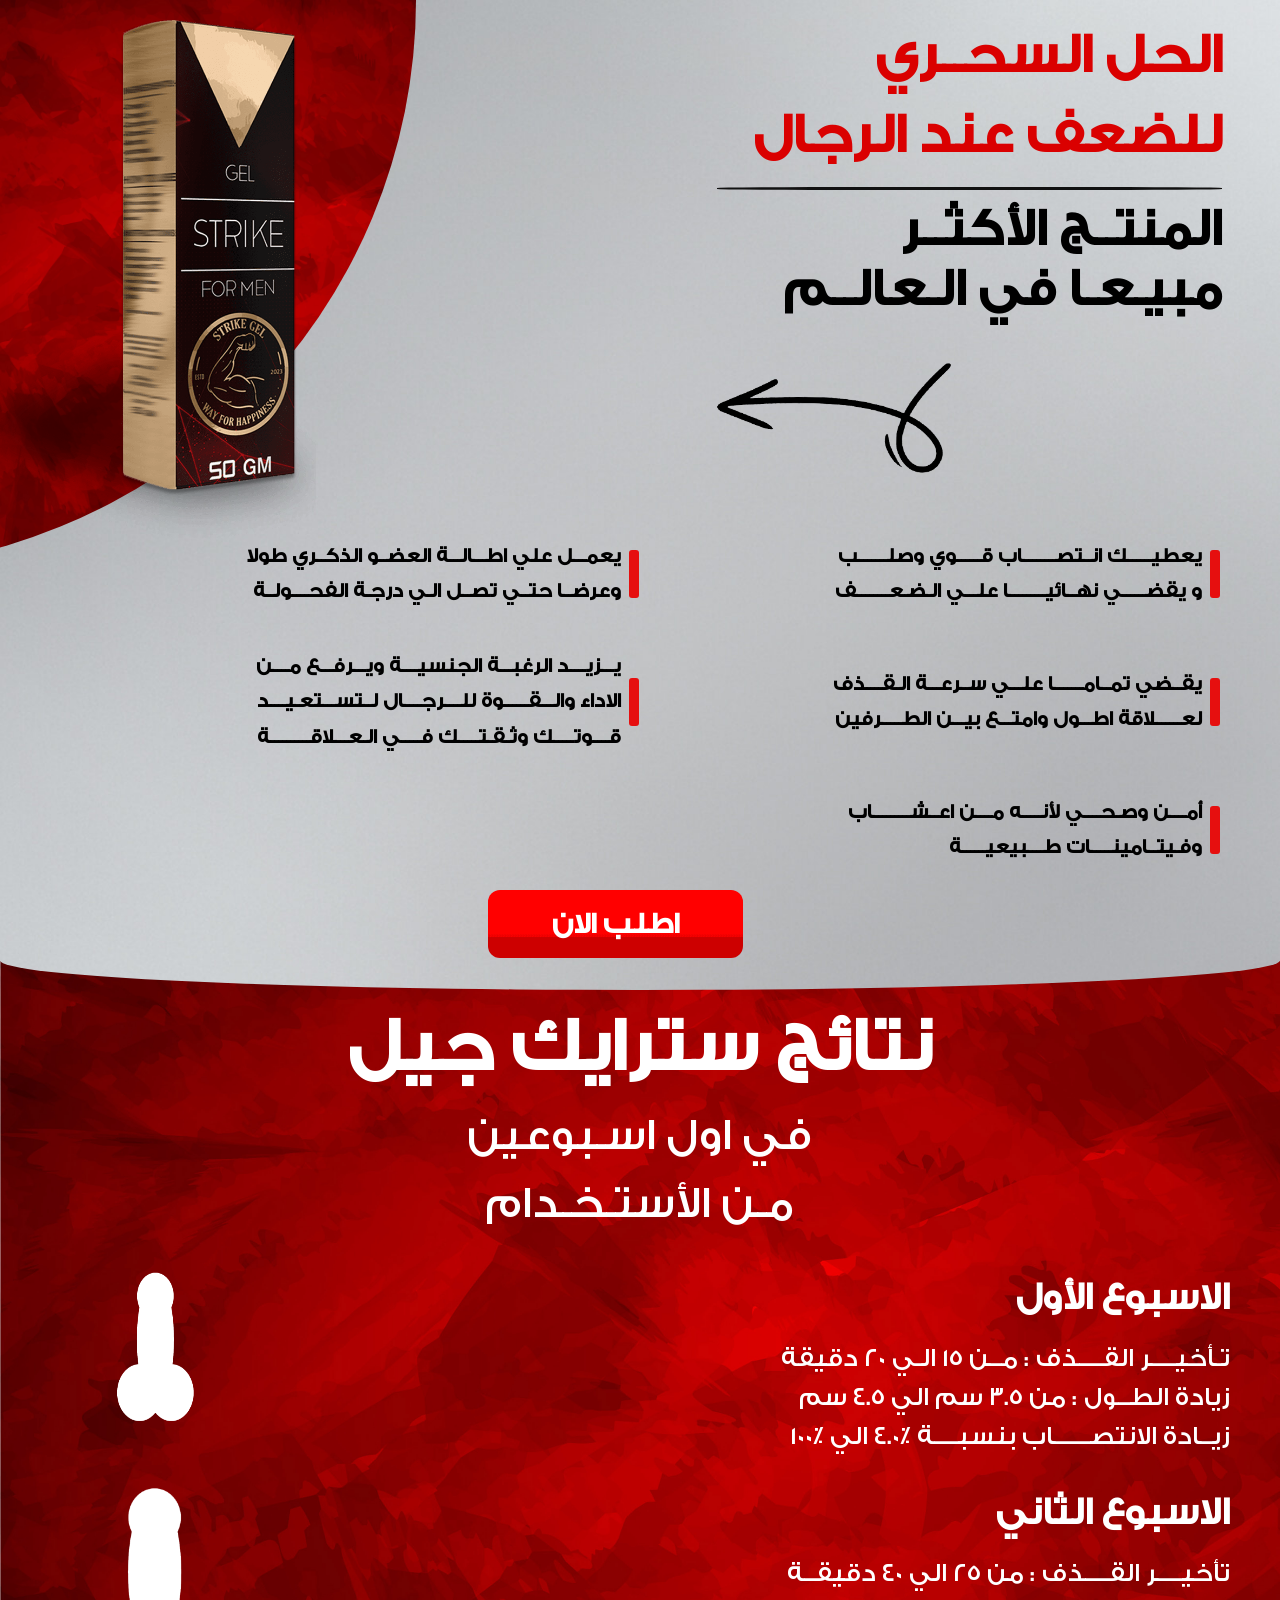
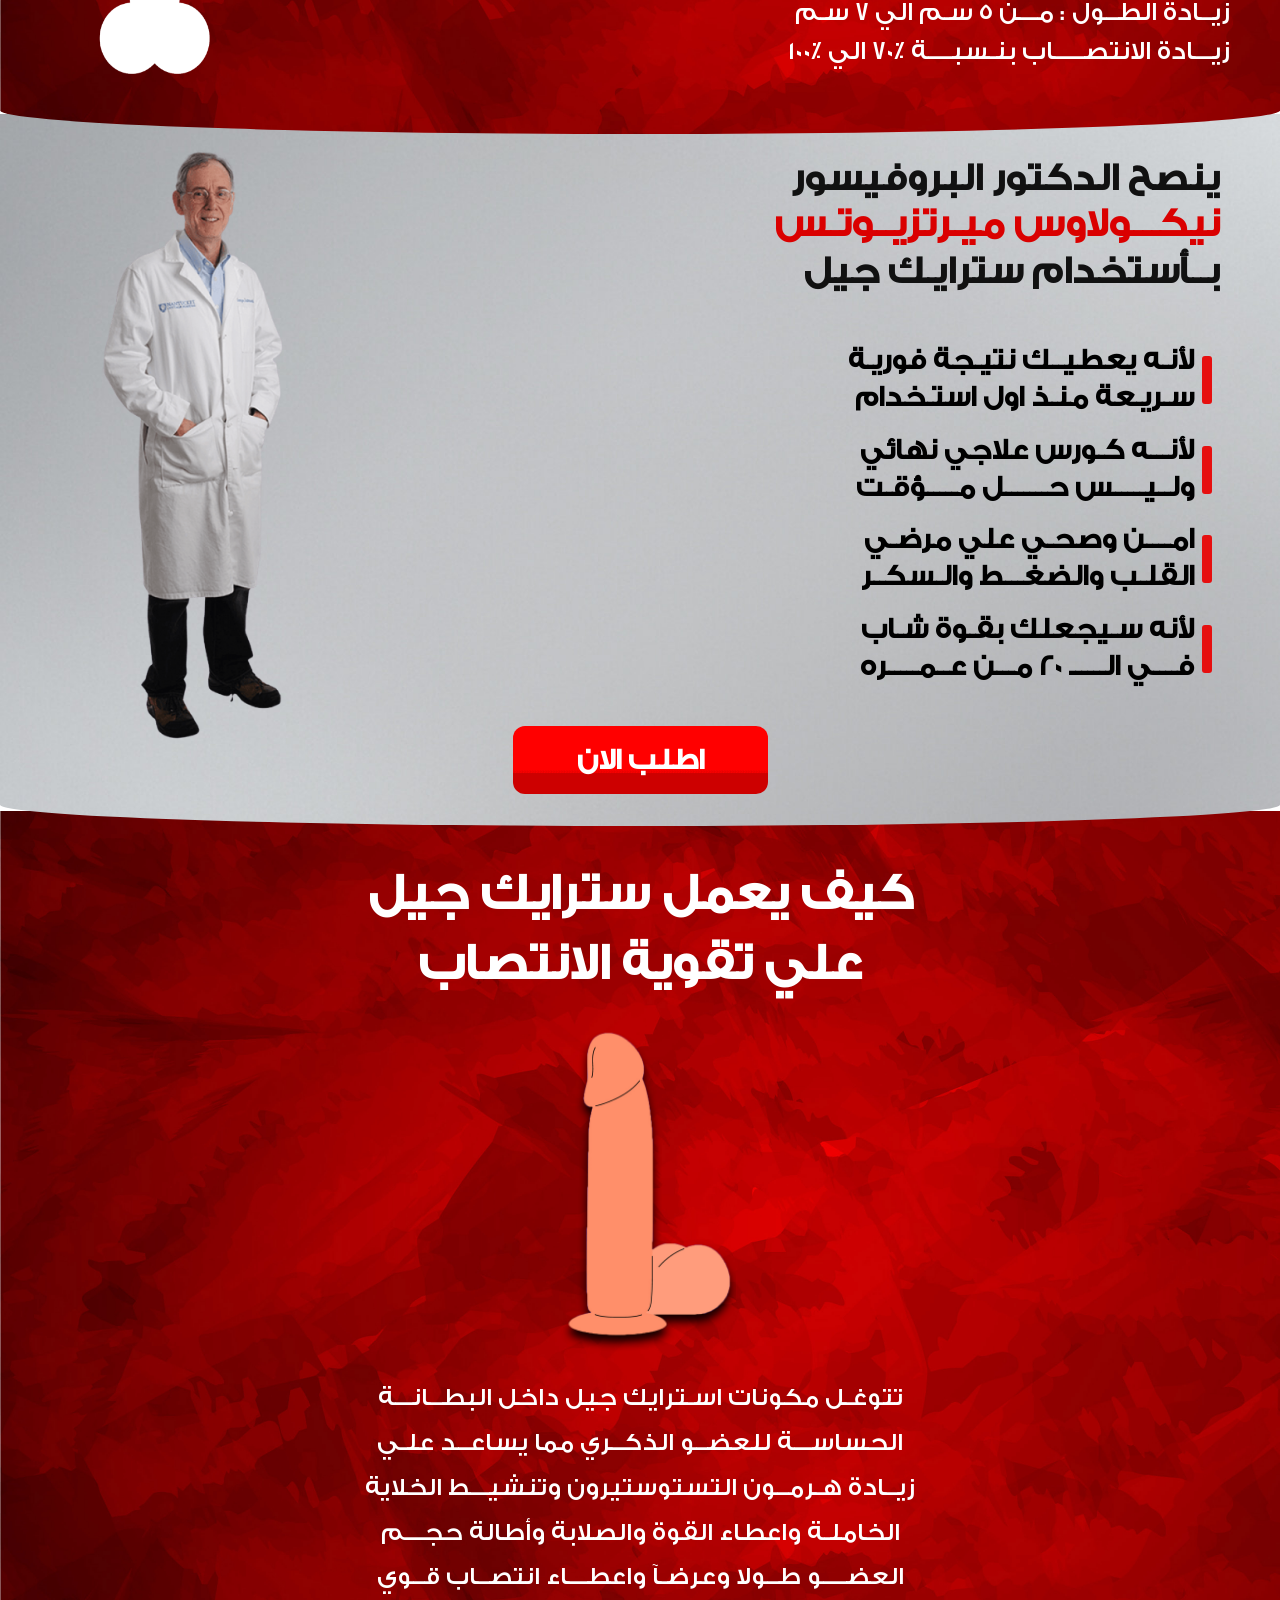
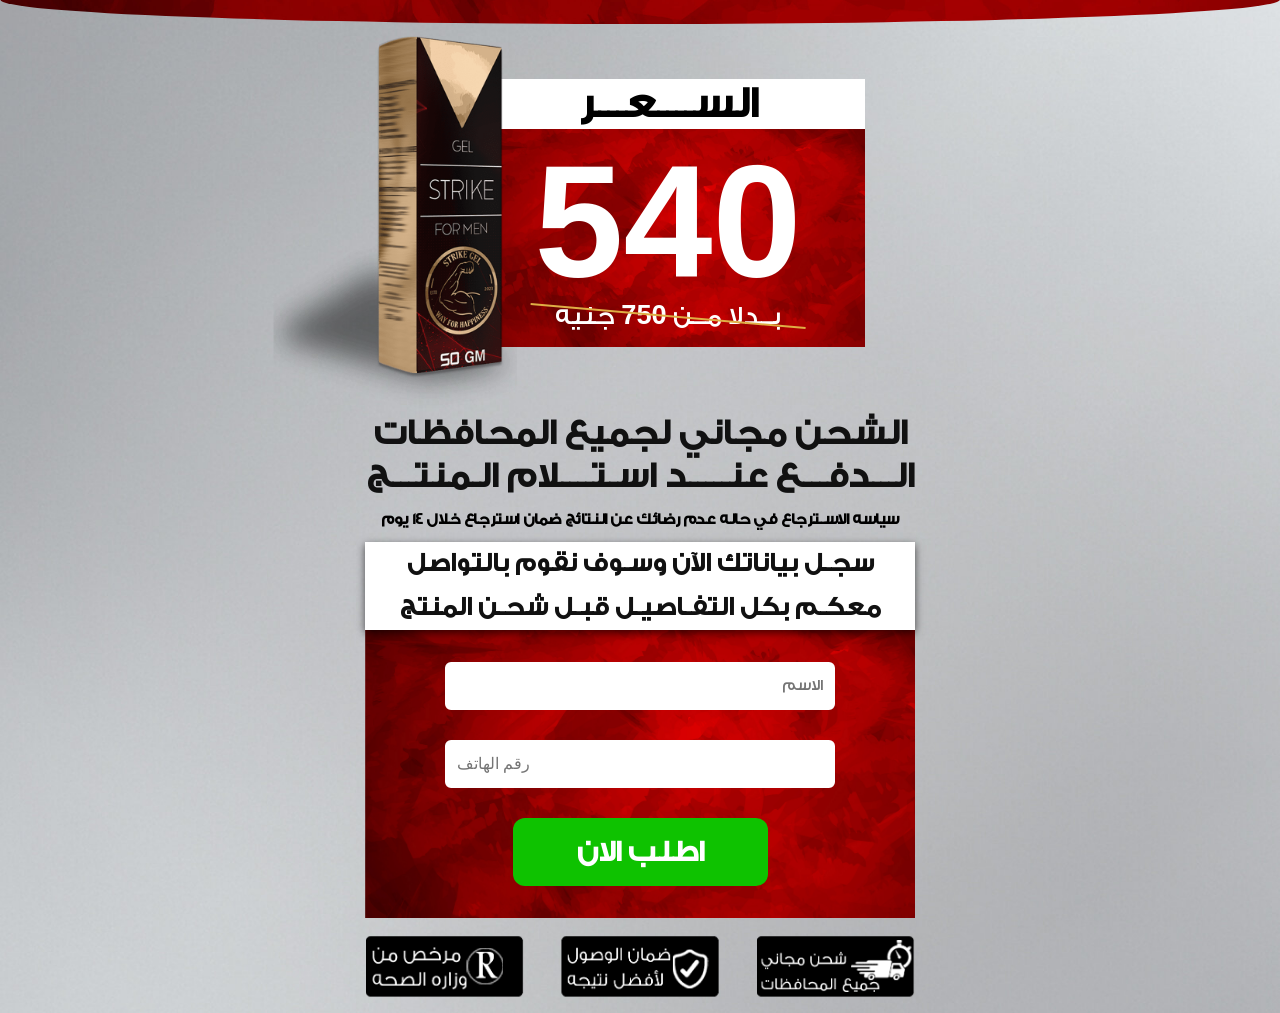
<file: index.html>
<!DOCTYPE html>
<html lang="en" dir="rtl">
  <head>
    <meta charset="UTF-8" />
    <meta http-equiv="X-UA-Compatible" content="IE=edge" />
    <meta name="viewport" content="width=device-width, initial-scale=1.0" />
    <title>Happy Code</title>

    <!-- Link File CSS -->
    <link rel="stylesheet" href="style.css">


  </head>

  <body>

    <section id="hero" class="hero">
      <div class="hero-content">
        <div class="hero-img-product">
          <img src="img/Product.png" alt="" />
        </div>
        <div class="hero-header">
          <h2 class="hero-header-title">الحل السحــري</h2>
          <h2 class="hero-header-subtitle">للضعف عند الرجال</h2>
          <h4>
            المنتــج الأكثــر <br />
            مبيـعـا في الـعالــم
          </h4>
        </div>
        <img class="hero-arrow-img" src="img/arrow.png" alt="" />
        <div class="hero-footer">
          <div class="all-line">
            <div class="line">
              <span></span>
              <ul>
                <li>يعطيــــــك انــتصــــــــاب قــــــوي وصلـــــــب</li>
                <li>و يقضــــــي نهــائيـــــــــا علـــي الـضـعــــــــف</li>
              </ul>
            </div>
            <div class="line">
              <span></span>
              <ul>
                <li>يعمـــل علي اطـــالـــة العضــو الذكــري طولا</li>
                <li>وعرضــا حتــي تصــل الـي درجـة الفحــــولــة</li>
              </ul>
            </div>
            <div class="line">
              <span></span>
              <ul>
                <li>يقــضي تمــامـــــــا علـــي ســرعـــة الـقــــذف</li>
                <li>لعــــــلاقة اطـــول وامتـــع بيـــن الطـــــرفين</li>
              </ul>
            </div>
            <div class="line">
              <span></span>
              <ul>
                <li>يـــزيــــد الرغبـــة الجنسيــــة ويـــرفـــع مــــن</li>
                <li>الاداء والـــقــــــوة للــــرجــــال لــتســـتعـيــــد</li>
                <li>
                  قــــوتـــــك وثـقـتـــــك فـــــي الـعـــلاقــــــــــة
                </li>
              </ul>
            </div>
            <div class="line">
              <span></span>
              <ul>
                <li>أمــــن وصـحــــي لأنـــــه مــــن اعــشـــــــــاب</li>
                <li>وفـيتــامينـــــات طــــبيعيــــــة</li>
              </ul>
            </div>
          </div>
        </div>
        <div class="text-center"><a href="#form" class="btn">اطلب الان</a></div>
      </div>
    </section>

    <!-- --------------------------------------------------------- -->

    <section class="results">
      <div class="content">
        <div class="results-header">
          <h3>نتائج سترايك جيل</h3>
          <p>في اول اسـبوعين</p>
          <p>مـن الأستـخـدام</p>
        </div>
        <div class="results-info">
          <div class="box">
            <h3>الاسبوع الأول</h3>
            <div class="text">
              <p>تـأخيــــر القــــذف : مــن ١٥ الـي ٢٠ دقيقة</p>
              <p>زيادة الطــول : من ٣.٥ سم الي ٤.٥ سم</p>
              <p>زيــادة الانتصــــــاب بنسبــــة ٪٤.٠ الي ٪١٠٠</p>
            </div>
          </div>
          <img class="img-sm" src="img/4.png" alt="" />
        </div>
        <div class="results-info">
          <div class="box">
            <h3>الاسبوع الثاني</h3>
            <div class="text">
              <p>تأخيــــر القــــذف : من ٢٥ الي ٤٠ دقيقــة</p>
              <p>زيــادة الطــول : مـــن ٥ سـم الي ٧ سـم</p>
              <p>زيـــادة الانتصـــــاب بنـسبــــة ٪٧٠ الي ٪١٠٠</p>
            </div>
          </div>
          <img src="img/4.png" alt="" />
        </div>
      </div>
    </section>

    <!-- --------------------------------------- -->

    <section class="advise">
      <div class="advise-container">
        <div class="advise-header">
          <div class="head">
            <p>ينصح الدكتور البروفيسور</p>
            <span>نيكـــولاوس ميـرتزيــوتـس</span>
            <p>بــأستخدام سترايـك جيل</p>
          </div>
          <div class="all-line">
            <div class="line">
              <span></span>
              <ul>
                <li>لأنـه يعطيــك نتيـجة فوريـة</li>
                <li>سـريـعة منـذ اول استـخدام</li>
              </ul>
            </div>
            <div class="line">
              <span></span>
              <ul>
                <li>لأنـــه كـورس علاجي نهائي</li>
                <li>ولــيـــــس حـــــــل مـــــؤقـت</li>
              </ul>
            </div>
            <div class="line">
              <span></span>
              <ul>
                <li>امــــن وصحـي علي مرضـي</li>
                <li>القلـب والضغـــط والـسكــر</li>
              </ul>
            </div>
            <div class="line">
              <span></span>
              <ul>
                <li>لأنه سـيجعلك بقـوة شـاب</li>
                <li>فــــي الــــــ 20 مـــن عــمـــــره</li>
              </ul>
            </div>
          </div>
        </div>
        <img src="img/doctor.png" alt="" />
      </div>
      <a href="#form" class="btn">اطلب الان</a>
    </section>

    <!-- -------------------------- -->

    <section class="how">
      <div class="how-header">
        <h2>كيف يعمل سترايك جيل</h2>
        <h2>علي تقوية الانتصاب</h2>
      </div>
      <div class="how-footer">
        <img src="img/6.png" alt="" />
        <div class="text">
          <p>تتوغـل مكونات اسـترايك جيل داخل البطــانـــة</p>
          <p>الحساســـة للعضــو الذكــري مما يساعــد علـي</p>
          <p>زيــادة هـرمــون التستوستيرون وتنشيـــط الخلاية</p>
          <p>الخاملـة واعطاء القوة والصلابة وأطالة حجـــم</p>
          <p>العضــــو طــولا وعرضـآ واعطـــاء انتصــاب قــوي</p>
        </div>
      </div>
    </section>

    <!-- ---------------------------------- -->

    <section class="contact">
      <div class="contact-header">
        <img src="img/Product.png" alt="" />
        <div class="container-prices">
          <h2 class="price-title">الســــعـــر</h2>
          <span class="price">540</span>
          <p class="price-old">بــدلا مــن <span>750</span> جنيه</p>
        </div>
      </div>
      <div class="contact-footer">
        <h4>الشحن مجاني لجميع المحافظات</h4>
        <h4>الـــدفـــع عنـــــد اسـتــــلام الـمنتـــج</h4>
        <p>
          سياسه الاسـترجاع في حاله عدم رضائك عن النتائج ضمان استرجاع خلال 14 يوم
        </p>
        <div class="contact-form" id="contact-form">
          <div class="contact-form-shadow">
            <h4>سجـل بياناتك الآن وسـوف نقوم بالتواصل</h4>
            <h4>معكـم بكل التفـاصيـل قبـل شحـن المنتج</h4>
          </div>
          <form
            action="https://api.sheetmonkey.io/form/6KZt1sEibG9ceBpus3hduf"      
            method="post"
            id="form"
            class="form"
            role="form"
            accept-charset="utf-8">

            <!-- <input type="hidden" name="Created" value="x-sheetmonkey-current-date-time"/>
            <input type="hidden" name="x-sheetmonkey-redirect" value="https://strike-gel.vercel.app/thanks"/> -->

            <input type="hidden" id="redDir" name="x-sheetmonkey-redirect" value="thanks.html">
            <div class="form-control">
              <input
                type="text"
                name="name"
                id="name"
                placeholder="الاسم"
                maxlength="25"
                value=""
                required
              /><small></small>
            </div>
            <div class="form-control font-[sans-serif]">
              <input
                type="tel"
                name="phone"
                id="phone"
                placeholder="رقم الهاتف"
                maxlength="11"
                minlength="11"
                value=""
                required
              /><small></small>
            </div>
            <input class="form-btn btn" type="submit" value="اطلب الان" />
          </form>
        </div>
      </div>
      <img class="banner" src="img/banner.png" alt="" />
    </section>
    <script src="script.js"></script>
  </body>
</html>
</file>
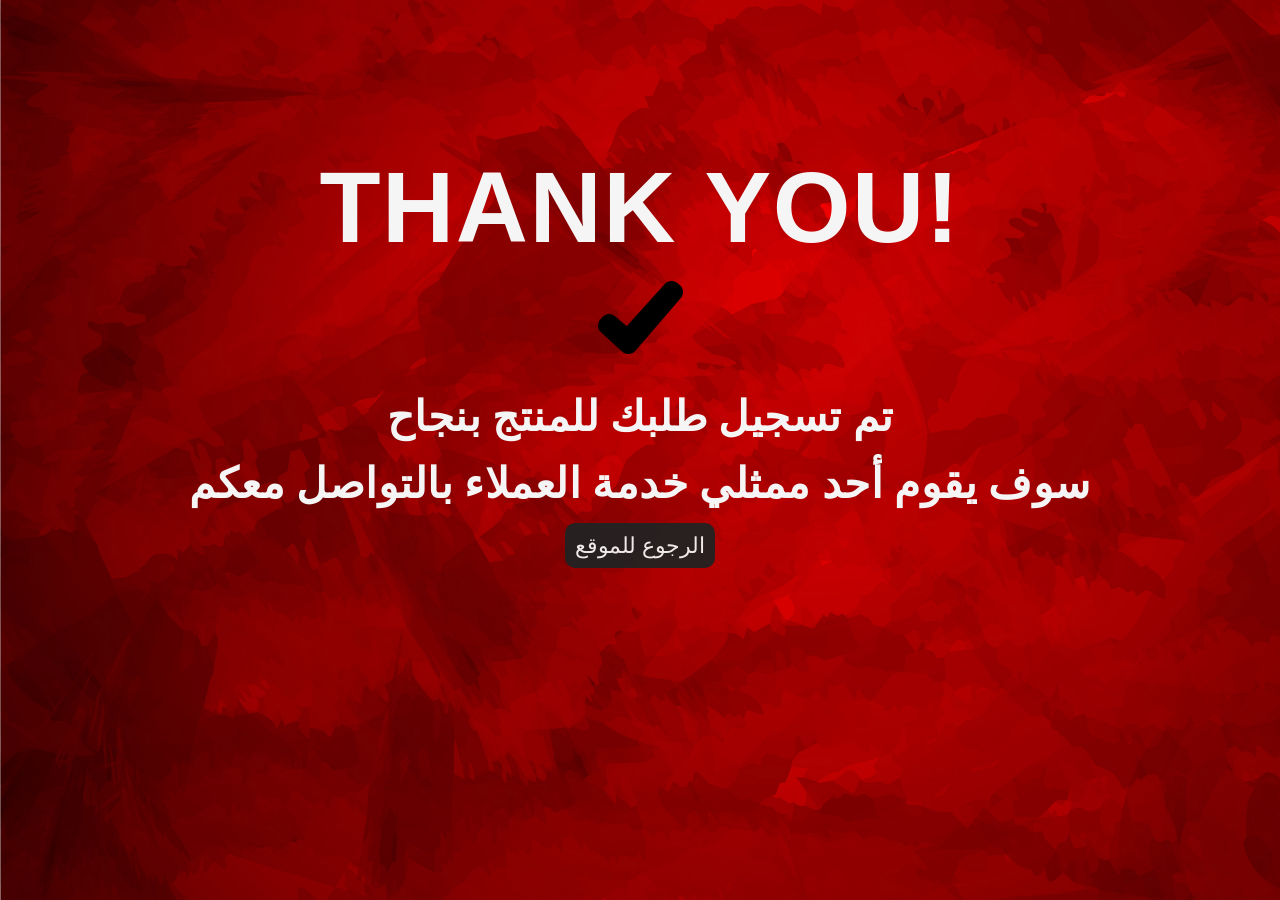
<file: thanks.html>
<!DOCTYPE html>
<html lang="en">
  <head>
    <meta charset="UTF-8" />
    <meta http-equiv="X-UA-Compatible" content="IE=edge" />
    <meta name="viewport" content="width=device-width, initial-scale=1.0" />
    <title>Order Done</title>
    <link rel="icon" href="img/ch2.png" />
    <link rel="stylesheet" href="thanks.css" />
  </head>

  <body>
    <div class="container">
      <h1>THANK YOU!</h1>
      <img src="./img/ch2.png" alt="" />
      <h3>تم تسجيل طلبك للمنتج بنجاح</h3>
      <h3>سوف يقوم أحد ممثلي خدمة العملاء بالتواصل معكم</h3>
      <div class="re"><a id="go-back" href="index.html">الرجوع للموقع</a></div>
    </div>
  </body>
</html>
</file>
<file: style.css>
/* Google Fonts */
@import url('https://fonts.googleapis.com/css2?family=Cairo:wght@200;300;400;500;600;700;800;900;1000&display=swap');

@font-face {
    font-family: 'GE SS Two Medium';
    src: local('GE SS Two Medium'), url('img/GE_SS_Two_Medium.ttf') format('truetype');
    font-weight: normal;
    font-style: normal;
  }
body{
    height: 100vh;
    }
html{
    scroll-behavior: smooth;
}
html {
    line-height: 1.5;
    -webkit-text-size-adjust: 100%;
    -moz-tab-size: 4;
    -o-tab-size: 4;
    tab-size: 4;
    font-family: GE SS Two Medium,sans-serif;
    font-feature-settings: normal;
    font-variation-settings: normal;
}
*{
    padding: 0;
    margin: 0;
    box-sizing: border-box;
    font-family: 'GE SS Two Medium';
    text-decoration: none;
    transition: .4s;
    list-style: none;
}
*, :before, :after {
    box-sizing: border-box;
    border-width: 0;
    border-style: solid;
    border-color: #e5e7eb;
}
img, video {
    max-width: 100%;
    height: auto;
}
img, svg, video, canvas, audio, iframe, embed, object {
    display: block;
    vertical-align: middle;
}


@media(min-width: 800px){
    .hero {
        position: relative;
        z-index: 50;
        width: 100%;
        border-bottom-right-radius: 50% 3%;
        border-bottom-left-radius: 50% 3%;
        background-image: url(img/bg-hero.jpg);
        background-size: cover;
        background-position: right;
        padding-bottom: 2rem;
        padding-right: 50px;
    }
    .hero .hero-content {
        position: relative;
        overflow: hidden;
    }
    .hero-img-product {
        position: absolute;
        left: -10rem;
        z-index: -10;
        height: 570px;
        width: 36rem;
        border-bottom-right-radius: 100%;
        background-image: url(img/bg-red.jpg);
        background-size: cover;
    }
    .hero-img-product img {
        position: absolute;
        right: 100px;
        width: 24rem;
        top: -10px;
    }
    .hero-header {
        width: 60%;
        padding: 1.25rem 0.5rem;
    }
    .hero-header h2 {
        position: relative;
        white-space: nowrap;
        font-size: 3.5rem;
        line-height: 4.5rem;
        font-weight: 900;
        --tw-text-opacity: 1;
        color: rgb(218 0 0 / var(--tw-text-opacity));
    }
    
    .hero-header-subtitle:before {
        content: '';
        position: absolute;
        bottom: -0.625rem;
        right: 0px;
        height: 3px;
        width: 70%;
        border-radius: 30%;
        --tw-bg-opacity: 1;
        background-color: rgb(17 17 17 / var(--tw-bg-opacity));
    }
    
    @media(max-width: 640px)
    {
        .hero-header-subtitle {
            letter-spacing: -0.6px;
        }
    }
    .hero-arrow-img {
        width: 800px;
        padding-left: 3rem;
        margin: 20px;
    }
    .hero-footer {
        padding-left: 0.625rem;
        padding-right: 0.625rem;
        padding-top: 45px;
        padding-bottom: 1.25rem;
        text-align: center;
        width: 100%;
    }
    .hero-footer .all-line{
        display: flex;
        flex-wrap: wrap;
        align-items: center;
        justify-content: right;
    }
    .hero-footer .all-line .line{
        width: 48%;
        margin-bottom: 40px;
    }
    .hero-header-subtitle {
        margin-bottom: 1.25rem;
        padding-top: 0.5rem;
        padding-bottom: 0.5rem;
    }
    .hero-header h4 {
        white-space: nowrap;
        font-size: 3.25rem;
        line-height: 3.75rem;
        font-weight: 600!important;
    }
    .hero-footer .line {
        margin-bottom: 1rem;
        display: flex;
        align-items: center;
        white-space: nowrap;
        text-align: right;
        font-size: 1rem;
        line-height: 2.2rem;
        font-size: 20px;
        font-weight: 600;
    }
    .hero-footer .line:last-child{
        margin-bottom: 5px;
    }
    .hero-footer .line span {
        margin-left: 0.5rem;
        height: 3rem;
        width: 10px;
        border-radius: 3px;
        --tw-bg-opacity: 1;
        background-color: rgb(230 15 15 / var(--tw-bg-opacity));
    }
    .text-center {
        text-align: center;
    }
    .btn {
        display: inline-block;
        border-radius: 0.75rem;
        background-image: url(img/btn-red-bg.png);
        background-size: cover;
        background-position: bottom;
        padding: 1rem 4rem;
        font-size: 1.875rem;
        line-height: 2.25rem;
        font-weight: 700;
        --tw-text-opacity: 1;
        color: rgb(255 255 255 / var(--tw-text-opacity));
    }
    
    
    
    
    
    /* start result sec-*/
    
    .results {
        position: relative;
        top: -50px;
        z-index: 49;
        width: 100%;
        border-bottom-right-radius: 50% 3%;
        border-bottom-left-radius: 50% 3%;
        background-image: url(img/bg-red.jpg);
        background-size: cover;
        background-position: center;
        padding: 3rem 50px 1.25rem;
    }
    .results-header {
        margin-bottom: 2rem;
        padding-top: 1.25rem;
        text-align: center;
    }
    .results-header h3 {
        font-size: 4.7rem;
        line-height: 2.5rem;
        font-weight: 900;
        --tw-text-opacity: 1;
        margin: 20px 0 35px;
        color: rgb(255 255 255 / var(--tw-text-opacity));
    }
    .results-header p {
        font-size: 45px;
        font-weight: 100;
        --tw-text-opacity: 1;
        color: rgb(255 255 255 / var(--tw-text-opacity));
    }
    .results-info {
        margin-left: auto;
        margin-right: auto;
        margin-bottom: 1.8rem;
        display: flex;
        justify-content: space-between;
        width: 100%;
    }
    .results-info .box h3 {
        margin-bottom: 0.825rem !important;
        font-weight: 700;
        --tw-text-opacity: 1;
        font-size: 38px;
        color: rgb(255 255 255 / var(--tw-text-opacity));
    }
    .results-info .box .text {
        display: flex;
        flex-direction: column;
        white-space: nowrap;
        font-size: 25.8px;
        font-weight: 100;
        --tw-text-opacity: 1;
        color: rgb(255 255 255 / var(--tw-text-opacity));
    }
    .results-info img {
        height: 200px;
        width: 115px;
        margin-left: 3rem;
    }
    .results-info img.img-sm {
        margin-left: 4.1rem;
        height: 10rem;
        width: 5rem;
    }
    
    
    /* start advise */
    
    .advise {
        position: relative;
        top: -70px;
        z-index: 48;
        border-bottom-right-radius: 50% 3%;
        border-bottom-left-radius: 50% 3%;
        background-image: url(img/bg-hero.jpg);
        background-size: cover;
        background-position: right;
        text-align: center;
        padding: 2rem 50px;
    }
    .advise-container {
        position: relative;
        margin-left: auto;
        margin-right: auto;
        margin-bottom: 0;
        display: flex;
        justify-content: space-between;
        text-align: right;
        width: 100%;
    }
    .advise-header {
        padding-top: 0.625rem;
        padding-right: 0.625rem;
        padding-left: 2rem;
    }
    .advise-header .head {
        margin-bottom: 3rem;
        font-size: 2.4rem;
        line-height: 2.9rem;
    }
    .advise-header .head p {
        font-weight: 800;
        --tw-text-opacity: 1;
        color: rgb(17 17 17 / var(--tw-text-opacity));
    }
    .advise-header .head span {
        font-weight: 900;
        font-size: 2.5rem;
        --tw-text-opacity: 1;
        color: rgb(218 0 0 / var(--tw-text-opacity));
    }
    .advise-header .all-line {
        padding-right: 0.5rem;
        font-weight: 700;
        margin-bottom: 2.5rem;
    }
    .advise-header .all-line .line {
        display: flex;
        align-items: center;
        text-align: right;
        font-size: 1.8rem;
        line-height: 2.3rem;
        font-weight: 600;
    }
    .advise-header .all-line .line span {
        margin-left: 0.5rem;
        height: 3rem;
        width: 10px;
        border-radius: 3px;
        --tw-bg-opacity: 1;
        background-color: rgb(230 15 15 / var(--tw-bg-opacity));
    }
    .advise-container img {
        position: absolute;
        top: 0px;
        left: 3.25rem;
        width: 18rem;
    }
    .advise-header .all-line>:not([hidden])~:not([hidden]) {
        --tw-space-y-reverse: 0;
        margin-top: calc(1rem * calc(1 - var(--tw-space-y-reverse)));
        margin-bottom: calc(1rem * var(--tw-space-y-reverse));
    }
    
    /* start how work */ 
    .how {
        position: relative;
        top: -85px;
        z-index: 47;
        white-space: nowrap;
        border-bottom-right-radius: 50% 3%;
        border-bottom-left-radius: 50% 3%;
        background-image: url(img/bg-red.jpg);
        background-size: cover;
        background-position: center;
        padding: 3rem 0.5rem 0.25rem;
        text-align: center;
        --tw-text-opacity: 1;
        color: rgb(255 255 255 / var(--tw-text-opacity));
    }
    .how .how-header h2 {
        font-size: 3.2rem;
        line-height: 4.4rem;
        font-weight: 900;
    }
    .how .how-footer img {
        display: inline-block;
        width: 12rem;
        margin-top: 20px;
    }
    .how .how-footer .text {
        margin: 1.25rem 0;
        display: flex;
        flex-direction: column;
    }
    .how .how-footer .text p {
        font-size: 25.5px;
        line-height: 2.8rem;
    }
    
    /* START CONTACT */ 
    
    .contact {
        position: relative;
        top: -110px;
        width: 100%;
        overflow: hidden;
        background-image: url(img/bg-hero.jpg);
        background-size: cover;
        background-position: center;
        text-align: center;
    }
    .contact-header {
        position: relative;
        margin-left: auto;
        margin-right: auto;
        margin-top: 5rem;
        margin-bottom: 2.25rem;
        width: 450px;
        background-image: url(img/bg-red.jpg);
        background-size: cover;
        background-position: center;
        padding-bottom: 1rem;
        padding-left: 3.5rem;
    }
    .contact-header img {
        position: absolute;
        top: -4rem;
        left: -10.8rem;
        z-index: 30;
        width: 275px;
    }
    .container-prices {
        display: flex;
        flex-direction: column;
        overflow: hidden;
        line-height: 1;
    }
    .contact-header .price-title {
        display: block;
        --tw-bg-opacity: 1;
        background-color: rgb(255 255 255 / var(--tw-bg-opacity));
        text-align: center;
        font-size: 2.7rem;
        line-height: 2.25rem;
        padding: 7px 0;
    }
    .contact-header .price {
        padding-top: 0.75rem;
        font-family: sans-serif;
        font-size: 160px;
        font-weight: 600;
        --tw-text-opacity: 1;
        color: rgb(255 255 255 / var(--tw-text-opacity));
    }
    .contact-header .price-old {
        position: relative;
        display: inline-block;
        overflow: hidden;
        font-size: 1.6rem;
        line-height: 1.75rem;
        --tw-text-opacity: 1;
        color: rgb(255 255 255 / var(--tw-text-opacity));
    }
    .price-old span {
        font-family: sans-serif;
        font-weight: 800;
        font-size: 1.7rem;
    }
    .contact-header .price-old:after {
        position: absolute;
        top: 50%;
        left: 50%;
        height: 0.125rem;
        width: 70%;
        transform: translate(-50%,-50%) rotate(5deg);
        content: '';
        --tw-bg-opacity: 1;
        background-color: rgb(223 174 69 / var(--tw-bg-opacity));
    }
    .contact-footer {
        padding-top: 30px;
    }
    .contact-footer h4 {
        font-size: 2.25rem;
        line-height: 2.65rem;
        font-weight: 800;
        --tw-text-opacity: 1;
        color: rgb(17 17 17 / var(--tw-text-opacity));
    }
    .contact-footer p {
        margin-top: 0.625rem;
        margin-bottom: 0.625rem;
        white-space: nowrap;
        font-size: 16px;
        font-weight: 800;
        letter-spacing: -.025em;
    }
    .contact-form {
        width: 550px;
        margin: auto;
        background-image: url(img/bg-red.jpg);
        background-size: cover;
        background-position: center;
    }
    .contact-form-shadow {
        box-shadow: -0.5px 3px 8px #0000009f;
    }
    .contact-footer .contact-form h4 {
        --tw-bg-opacity: 1;
        background-color: rgb(255 255 255 / var(--tw-bg-opacity));
        padding-top: 0.5rem;
        padding-bottom: 0.5rem;
        font-size: 1.6rem;
        line-height: 1.75rem;
    }
    .form {
        margin-left: auto;
        margin-right: auto;
        padding: 2rem 5rem;
        width: 100%;
    }
    .contact .banner {
        margin-left: auto;
        margin-right: auto;
        border-radius: 0.375rem;
        width: 550px;
        margin: auto;
    }
    button, input, optgroup, select, textarea {
        font-family: inherit;
        font-size: 100%;
        font-weight: inherit;
        line-height: inherit;
        color: inherit;
        margin: 0;
        padding: 0;
    }
    .form-control {
        position: relative;
        margin-bottom: 0.625rem;
        padding-bottom: 1.25rem;
    }
    .form-control input {
        display: block;
        width: 100%;
        border-radius: 0.375rem;
        border-width: 2px;
        --tw-border-opacity: 1;
        border-color: rgb(255 255 255 / var(--tw-border-opacity));
        padding: 0.625rem;
        font-size: 1rem;
        line-height: 1.5rem;
    }
    .form-control small {
        position: absolute;
        bottom: 0px;
        right: 0px;
        --tw-text-opacity: 1;
        color: rgb(255 255 255 / var(--tw-text-opacity));
        width: 80%;
    }
    .form-control {
        position: relative;
        margin-bottom: 0.625rem;
        padding-bottom: 1.25rem;
    }
    .font-\[sans-serif\] {
        font-family: sans-serif;
    }
    .form-btn {
        cursor: pointer;
        --tw-bg-opacity: 1 !important;
        background-color: rgb(14 194 0 / var(--tw-bg-opacity))!important;
        background-image: none;
    }
    .contact .btn {
        display: inline-block;
        border-radius: 0.75rem;
        background-size: cover;
        background-position: bottom;
        padding: 1rem 4rem;
        font-size: 1.875rem;
        line-height: 2.25rem;
        font-weight: 700;
        --tw-text-opacity: 1;
        color: rgb(255 255 255 / var(--tw-text-opacity));
    }
    
    
    
    
}



























@media(max-width: 600px){
    .hero {
        position: relative;
        z-index: 50;
        width: 100%;
        border-bottom-right-radius: 50% 3%;
        border-bottom-left-radius: 50% 3%;
        background-image: url(img/bg-hero.jpg);
        background-size: cover;
        background-position: right;
        padding-bottom: 2rem;
    }
    .hero .hero-content {
        position: relative;
        overflow: hidden;
    }
    .hero-img-product {
        position: absolute;
        left: -10rem;
        z-index: -10;
        height: 350px;
        width: 20rem;
        border-bottom-right-radius: 100%;
        background-image: url(img/bg-red.jpg);
        background-size: cover;
    }
    .hero-img-product img {
        position: absolute;
        right: 1.25rem;
        width: 12rem;
    }
    .hero-header {
        width: 60%;
        padding: 1.25rem 0.5rem;
    }
    .hero-header h2 {
        position: relative;
        white-space: nowrap;
        font-size: 1.5rem;
        line-height: 2rem;
        font-weight: 900;
        --tw-text-opacity: 1;
        color: rgb(218 0 0 / var(--tw-text-opacity));
    }
    
    .hero-header-subtitle:before {
        content: '';
        position: absolute;
        bottom: -0.625rem;
        right: 0px;
        height: 3px;
        width: 90%;
        border-radius: 30%;
        --tw-bg-opacity: 1;
        background-color: rgb(17 17 17 / var(--tw-bg-opacity));
    }
    
    @media(max-width: 640px)
    {
        .hero-header-subtitle {
            letter-spacing: -0.6px;
        }
    }
    .hero-arrow-img {
        min-width: 350px;
        padding-left: 3rem;
    }
    .hero-footer {
        padding-left: 0.625rem;
        padding-right: 0.625rem;
        padding-top: 45px;
        padding-bottom: 1.25rem;
        text-align: center;
        width: 100%;
    }
    .hero-header-subtitle {
        margin-bottom: 1.25rem;
        padding-top: 0.5rem;
        padding-bottom: 0.5rem;
    }
    .hero-header h4 {
        white-space: nowrap;
        font-size: 1.25rem;
        line-height: 1.75rem;
        font-weight: 600!important;
    }
    .hero-footer .line {
        margin-bottom: 1rem;
        display: flex;
        align-items: center;
        white-space: nowrap;
        text-align: right;
        font-size: 1rem;
        line-height: 1.5rem;
        font-size: 17px;
        font-weight: 600;
    }
    .hero-footer .line span {
        margin-left: 0.5rem;
        height: 3rem;
        width: 10px;
        border-radius: 3px;
        --tw-bg-opacity: 1;
        background-color: rgb(230 15 15 / var(--tw-bg-opacity));
    }
    .text-center {
        text-align: center;
    }
    .btn {
        display: inline-block;
        border-radius: 0.75rem;
        background-image: url(img/btn-red-bg.png);
        background-size: cover;
        background-position: bottom;
        padding: 1rem 4rem;
        font-size: 1.875rem;
        line-height: 2.25rem;
        font-weight: 700;
        --tw-text-opacity: 1;
        color: rgb(255 255 255 / var(--tw-text-opacity));
    }
    
    
    
    
    
    /* start result sec-*/
    
    .results {
        position: relative;
        top: -50px;
        z-index: 49;
        width: 100%;
        border-bottom-right-radius: 50% 3%;
        border-bottom-left-radius: 50% 3%;
        background-image: url(img/bg-red.jpg);
        background-size: cover;
        background-position: center;
        padding: 3rem 0.625rem 1.25rem;
    }
    .results-header {
        margin-bottom: 2rem;
        padding-top: 1.25rem;
        text-align: center;
    }
    .results-header h3 {
        font-size: 2.25rem;
        line-height: 2.5rem;
        font-weight: 900;
        --tw-text-opacity: 1;
        color: rgb(255 255 255 / var(--tw-text-opacity));
    }
    .results-header p {
        font-size: 22px;
        font-weight: 100;
        --tw-text-opacity: 1;
        color: rgb(255 255 255 / var(--tw-text-opacity));
    }
    .results-info {
        margin-left: auto;
        margin-right: auto;
        margin-bottom: 1.5rem;
        display: flex;
        justify-content: space-between;
        width: 100%;
    }
    .results-info .box h3 {
        margin-bottom: 0.625rem !important;
        font-weight: 700;
        --tw-text-opacity: 1;
        color: rgb(255 255 255 / var(--tw-text-opacity));
    }
    .results-info .box .text {
        display: flex;
        flex-direction: column;
        white-space: nowrap;
        font-size: 14.8px;
        font-weight: 100;
        --tw-text-opacity: 1;
        color: rgb(255 255 255 / var(--tw-text-opacity));
    }
    .results-info img {
        height: 150px;
        width: 85px;
    }
    .results-info img.img-sm {
        margin-left: 0.75rem;
        height: 7rem;
        width: 3.5rem;
    }
    
    
    /* start advise */
    
    .advise {
        position: relative;
        top: -70px;
        z-index: 48;
        border-bottom-right-radius: 50% 3%;
        border-bottom-left-radius: 50% 3%;
        background-image: url(img/bg-hero.jpg);
        background-size: cover;
        background-position: right;
        padding-top: 2rem;
        padding-bottom: 2rem;
        text-align: center;
    }
    .advise-container {
        position: relative;
        margin-left: auto;
        margin-right: auto;
        margin-bottom: 0;
        display: flex;
        justify-content: space-between;
        text-align: right;
        width: 100%;
    }
    .advise-header {
        padding-top: 0.625rem;
        padding-right: 0.625rem;
        padding-left: 2rem;
    }
    .advise-header .head {
        margin-bottom: 2rem;
        font-size: 1.25rem;
        line-height: 1.75rem;
    }
    .advise-header .head p {
        font-weight: 800;
        --tw-text-opacity: 1;
        color: rgb(17 17 17 / var(--tw-text-opacity));
    }
    .advise-header .head span {
        font-weight: 900;
        --tw-text-opacity: 1;
        color: rgb(218 0 0 / var(--tw-text-opacity));
    }
    .advise-header .all-line {
        padding-right: 0.5rem;
        font-weight: 700;
        margin-bottom: 2.5rem;
    }
    .advise-header .all-line .line {
        display: flex;
        align-items: center;
        text-align: right;
        font-size: 1rem;
        line-height: 1.5rem;
        font-weight: 600;
    }
    .advise-header .all-line .line span {
        margin-left: 0.5rem;
        height: 3rem;
        width: 10px;
        border-radius: 3px;
        --tw-bg-opacity: 1;
        background-color: rgb(230 15 15 / var(--tw-bg-opacity));
    }
    .advise-container img {
        position: absolute;
        top: 0px;
        left: 0.25rem;
        width: 12rem;
    }
    .advise-header .all-line>:not([hidden])~:not([hidden]) {
        --tw-space-y-reverse: 0;
        margin-top: calc(1rem * calc(1 - var(--tw-space-y-reverse)));
        margin-bottom: calc(1rem * var(--tw-space-y-reverse));
    }
    
    /* start how work */ 
    #thankyou-page {
        display: none;
      }
    .how {
        position: relative;
        top: -85px;
        z-index: 47;
        white-space: nowrap;
        border-bottom-right-radius: 50% 3%;
        border-bottom-left-radius: 50% 3%;
        background-image: url(img/bg-red.jpg);
        background-size: cover;
        background-position: center;
        padding: 3rem 0.5rem 0.25rem;
        text-align: center;
        --tw-text-opacity: 1;
        color: rgb(255 255 255 / var(--tw-text-opacity));
    }
    .how .how-header h2 {
        font-size: 1.875rem;
        line-height: 2.25rem;
        font-weight: 900;
    }
    .how .how-footer img {
        display: inline-block;
        width: 10rem;
    }
    .how .how-footer .text {
        margin-bottom: 1.25rem;
        display: flex;
        flex-direction: column;
    }
    .how .how-footer .text p {
        font-size: 16.5px;
        line-height: 2.8rem;
    }
    
    /* START CONTACT */ 
    
    .contact {
        position: relative;
        top: -110px;
        width: 100%;
        overflow: hidden;
        background-image: url(img/bg-hero.jpg);
        background-size: cover;
        background-position: center;
        text-align: center;
    }
    .contact-header {
        position: relative;
        margin-left: auto;
        margin-right: auto;
        margin-top: 5rem;
        margin-bottom: 2.25rem;
        width: 300px;
        background-image: url(img/bg-red.jpg);
        background-size: cover;
        background-position: center;
        padding-bottom: 1rem;
        padding-left: 3.5rem;
    }
    .contact-header img {
        position: absolute;
        top: -4rem;
        left: -7.5rem;
        z-index: 30;
        width: 210px;
    }
    .container-prices {
        display: flex;
        flex-direction: column;
        overflow: hidden;
        line-height: 1;
    }
    .contact-header .price-title {
        display: block;
        --tw-bg-opacity: 1;
        background-color: rgb(255 255 255 / var(--tw-bg-opacity));
        text-align: center;
        font-size: 1.875rem;
        line-height: 2.25rem;
    }
    .contact-header .price {
        padding-top: 0.75rem;
        font-family: sans-serif;
        font-size: 100px;
        font-weight: 600;
        --tw-text-opacity: 1;
        color: rgb(255 255 255 / var(--tw-text-opacity));
    }
    .contact-header .price-old {
        position: relative;
        display: inline-block;
        overflow: hidden;
        font-size: 1.25rem;
        line-height: 1.75rem;
        --tw-text-opacity: 1;
        color: rgb(255 255 255 / var(--tw-text-opacity));
    }
    .price-old span {
        font-family: sans-serif;
        font-weight: 800;
    }
    .contact-header .price-old:after {
        position: absolute;
        top: 50%;
        left: 50%;
        height: 0.125rem;
        width: 77%;
        transform: translate(-50%,-50%) rotate(5deg);
        content: '';
        --tw-bg-opacity: 1;
        background-color: rgb(223 174 69 / var(--tw-bg-opacity));
    }
    .contact-footer {
        padding-top: 0;
    }
    .contact-footer h4 {
        font-size: 1.25rem;
        line-height: 1.75rem;
        font-weight: 800;
        --tw-text-opacity: 1;
        color: rgb(17 17 17 / var(--tw-text-opacity));
    }
    .contact-footer p {
        margin-top: 0.625rem;
        margin-bottom: 0.625rem;
        white-space: nowrap;
        font-size: 10px;
        font-weight: 800;
        letter-spacing: -.025em;
    }
    .contact-form {
        margin-left: 0.625rem;
        margin-right: 0.625rem;
        background-image: url(img/bg-red.jpg);
        background-size: cover;
        background-position: center;
    }
    .contact-form-shadow {
        box-shadow: -0.5px 3px 8px #0000009f;
    }
    .contact-footer .contact-form h4 {
        --tw-bg-opacity: 1;
        background-color: rgb(255 255 255 / var(--tw-bg-opacity));
        padding-top: 0.5rem;
        padding-bottom: 0.5rem;
        font-size: 1.125rem;
        line-height: 1.75rem;
    }
    .form {
        margin-left: auto;
        margin-right: auto;
        padding: 2rem 2.5rem;
        width: 100%;
    }
    .contact .banner {
        margin-left: auto;
        margin-right: auto;
        border-radius: 0.375rem;
        padding-left: 0.75rem;
        padding-right: 0.75rem;
    }
    button, input, optgroup, select, textarea {
        font-family: inherit;
        font-size: 100%;
        font-weight: inherit;
        line-height: inherit;
        color: inherit;
        margin: 0;
        padding: 0;
    }
    .form-control {
        position: relative;
        margin-bottom: 0.625rem;
        padding-bottom: 1.25rem;
    }
    .form-control input {
        display: block;
        width: 100%;
        border-radius: 0.375rem;
        border-width: 2px;
        --tw-border-opacity: 1;
        border-color: rgb(255 255 255 / var(--tw-border-opacity));
        padding: 0.625rem;
        font-size: 1rem;
        line-height: 1.5rem;
    }
    .form-control small {
        position: absolute;
        bottom: 0px;
        right: 0px;
        --tw-text-opacity: 1;
        color: rgb(255 255 255 / var(--tw-text-opacity));
        width: 80%;
    }
    .form-control {
        position: relative;
        margin-bottom: 0.625rem;
        padding-bottom: 1.25rem;
    }
    .font-\[sans-serif\] {
        font-family: sans-serif;
    }
    .form-btn {
        cursor: pointer;
        --tw-bg-opacity: 1 !important;
        background-color: rgb(14 194 0 / var(--tw-bg-opacity))!important;
        background-image: none;
    }
    .contact .btn {
        display: inline-block;
        border-radius: 0.75rem;
        background-size: cover;
        background-position: bottom;
        padding: 1rem 4rem;
        font-size: 1.875rem;
        line-height: 2.25rem;
        font-weight: 700;
        --tw-text-opacity: 1;
        color: rgb(255 255 255 / var(--tw-text-opacity));
    }
}
</file>
<file: thanks.css>
* {
  box-sizing: border-box;
  padding: 0;
  margin: 0;
  user-select: none;
}
html {
  scroll-behavior: smooth;
}
@font-face {
  font-family: gess-bold;
  src: url(../fonts/GESSTwoMedium-Medium.woff2);
}
body {
  background-image: url("img/bg-red.jpg");
  color: whitesmoke;
  background-size: cover;
  background-position: center;

}
.container {
  width: 90vw;
  margin-right: auto;
  margin-left: auto;
  text-align: center;
  margin-top: 150px;
}
.container h1 {
  font-size: 100px;
  letter-spacing: 0.5px;
  font-family: Montserrat, sans-serif;
  margin-bottom: 10px;
}
.container img {
  width: 85px;
  margin-bottom: 20px;
}
.container h3 {
  font-size: 42px;
  line-height: 1.6;
  font-family: ui-serif;
}
.container h3:nth-of-type(2) {
  margin-bottom: 15px;
}
#go-back {
  color: #efe9e9;
  text-decoration: none;
  font-size: 22px;
  background-color: #1d2424e8;
  padding: 10px;
  border-radius: 10px;
}
#go-back:visited {
  color: #efe9e9;
  text-decoration: none;
}
/* ============================ */
@media (max-width: 800px) {
  body {
    background-size: auto;
  }
  .container h1 {
    font-size: 80px;
  }
  .container h3 {
    font-size: 30px;
  }
  .container img {
    width: 85px;
  }
}
/* ============================================= */
@media (max-width: 600px) {
  .container {
    margin-top: 80px;
  }
  .container h1 {
    font-size: 45px;
  }
  .container h3 {
    font-size: 32px;
  }
  .container h3:nth-of-type(2) {
    font-size: 5vw;
    margin-bottom: 20px;
  }
  #go-back {
    font-size: 18px;
  }
}
.re:hover {
  transform: scale(1.05);
  transition: 0.15s ease-in-out, box-shadow 0.15s ease-in-out;
}
@media (min-width: 500px) {
  .container h1 {
    letter-spacing: 1.5px;
  }
  .container h3 {
    letter-spacing: 0.5px;
  }
}
</file>
